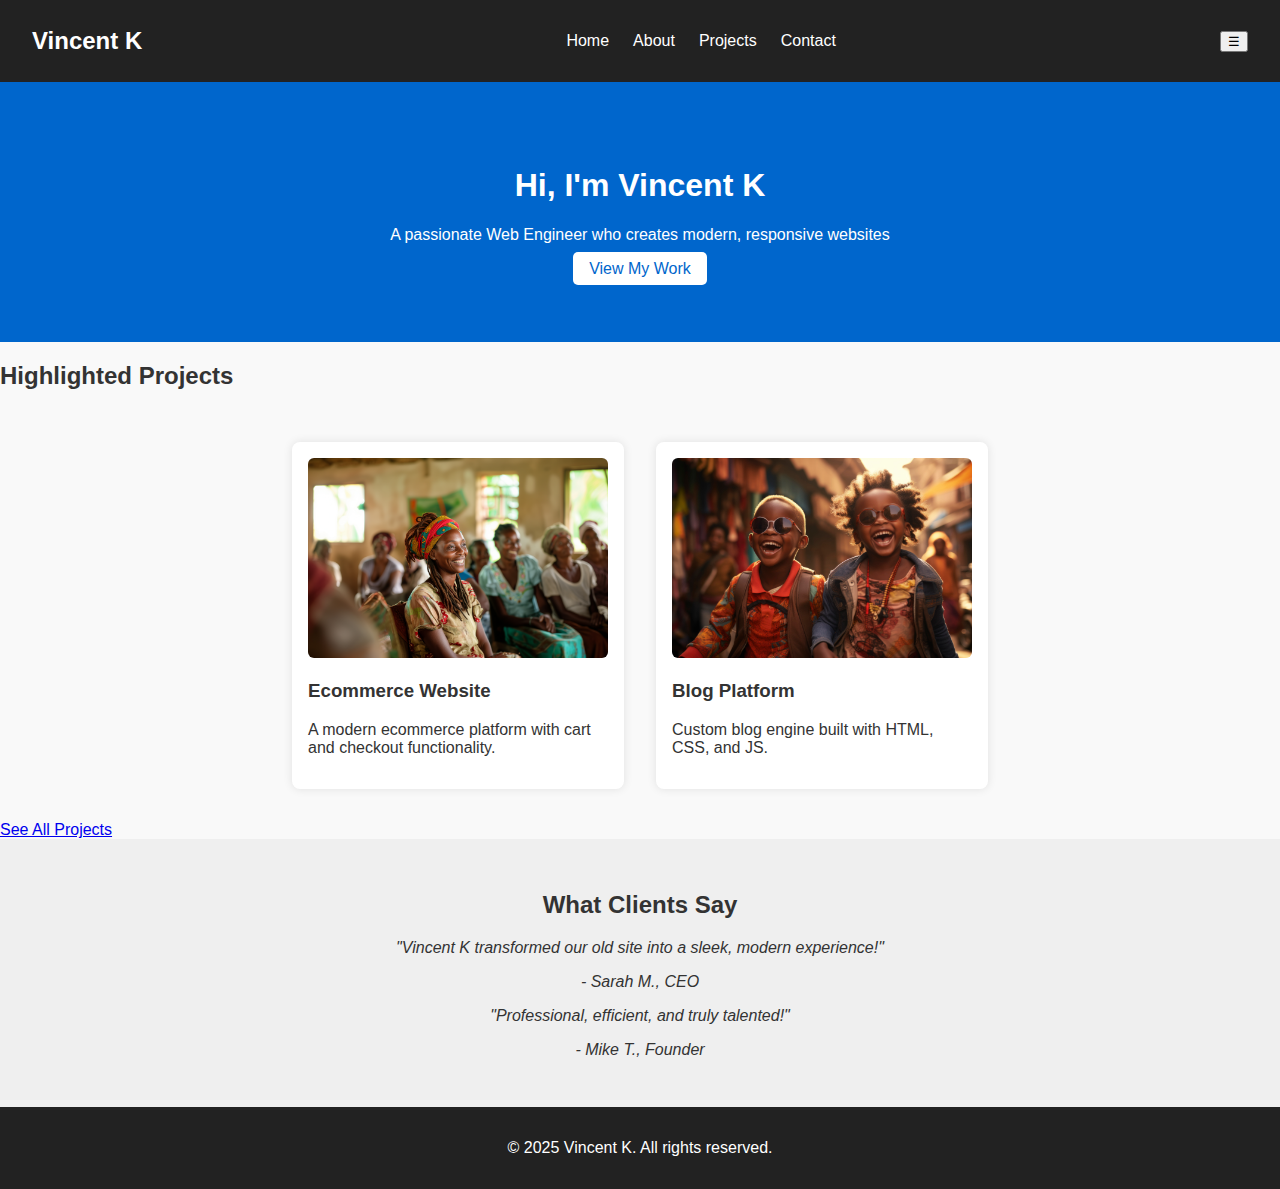
<file: index.html>
<!DOCTYPE html>
<html lang="en">
<head>
  <meta charset="UTF-8" />
  <meta name="viewport" content="width=device-width, initial-scale=1.0" />
  <title>Vincent K | Web Engineer</title>
  <link rel="stylesheet" href="css/style.css" />
</head>
<body>
  <header>
    <nav>
      <div class="logo">Vincent K</div>
      <ul id="nav-list">
        <li><a href="index.html">Home</a></li>
        <li><a href="about.html">About</a></li>
        <li><a href="projects.html">Projects</a></li>
        <li><a href="contact.html">Contact</a></li>
      </ul>
      <button id="menu-toggle">☰</button>
    </nav>
  </header>

  <main>
    <section class="hero">
      <h1>Hi, I'm Vincent K</h1>
      <p>A passionate Web Engineer who creates modern, responsive websites</p>
      <a href="projects.html" class="btn">View My Work</a>
    </section>

    <section class="portfolio-preview">
      <h2>Highlighted Projects</h2>
      <div class="projects">
        <div class="project-card">
          <img src="images/project1.jpg" alt="Project 1">
          <h3>Ecommerce Website</h3>
          <p>A modern ecommerce platform with cart and checkout functionality.</p>
        </div>
        <div class="project-card">
          <img src="images/project2.jpg" alt="Project 2">
          <h3>Blog Platform</h3>
          <p>Custom blog engine built with HTML, CSS, and JS.</p>
        </div>
      </div>
      <a href="projects.html" class="btn">See All Projects</a>
    </section>

    <section class="testimonials">
      <h2>What Clients Say</h2>
      <div class="testimonial">
        <p>"Vincent K transformed our old site into a sleek, modern experience!"</p>
        <span>- Sarah M., CEO</span>
      </div>
      <div class="testimonial">
        <p>"Professional, efficient, and truly talented!"</p>
        <span>- Mike T., Founder</span>
      </div>
    </section>
  </main>

  <footer>
    <p>© 2025 Vincent K. All rights reserved.</p>
  </footer>
  <script src="js/script.js"></script>
</body>
</html>
</file>
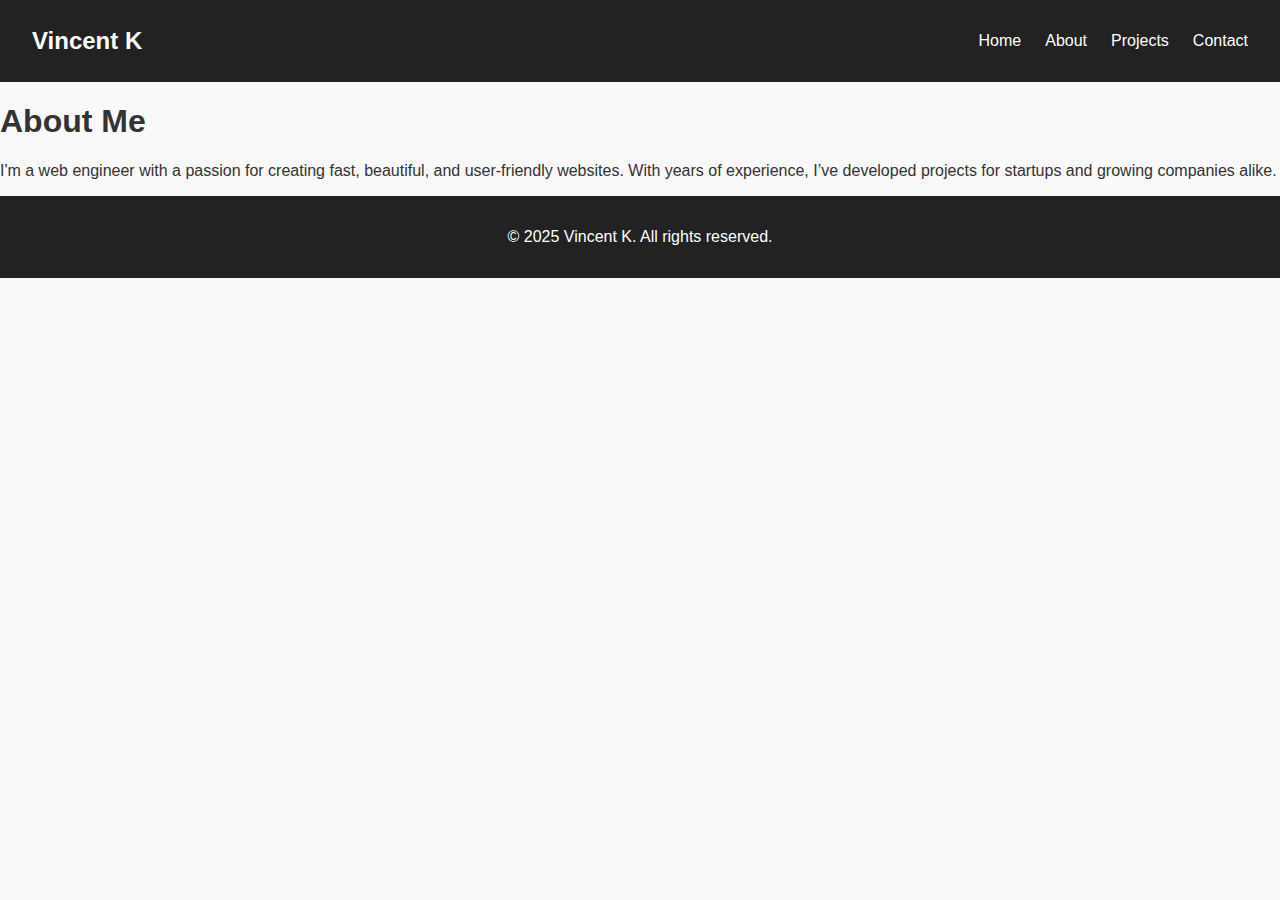
<file: about.html>
<!DOCTYPE html>
<html>
<head>
  <title>About Me</title>
  <link rel="stylesheet" href="css/style.css">
</head>
<body>
  <header>
    <nav>
      <div class="logo">Vincent K</div>
      <ul id="nav-list">
        <li><a href="index.html">Home</a></li>
        <li><a href="about.html">About</a></li>
        <li><a href="projects.html">Projects</a></li>
        <li><a href="contact.html">Contact</a></li>
      </ul>
    </nav>
  </header>
  <main>
    <section class="about-section">
      <h1>About Me</h1>
      <p>I'm a web engineer with a passion for creating fast, beautiful, and user-friendly websites. With years of experience, I’ve developed projects for startups and growing companies alike.</p>
    </section>
  </main>
  <footer>
    <p>© 2025 Vincent K. All rights reserved.</p>
  </footer>
</body>
</html>
</file>
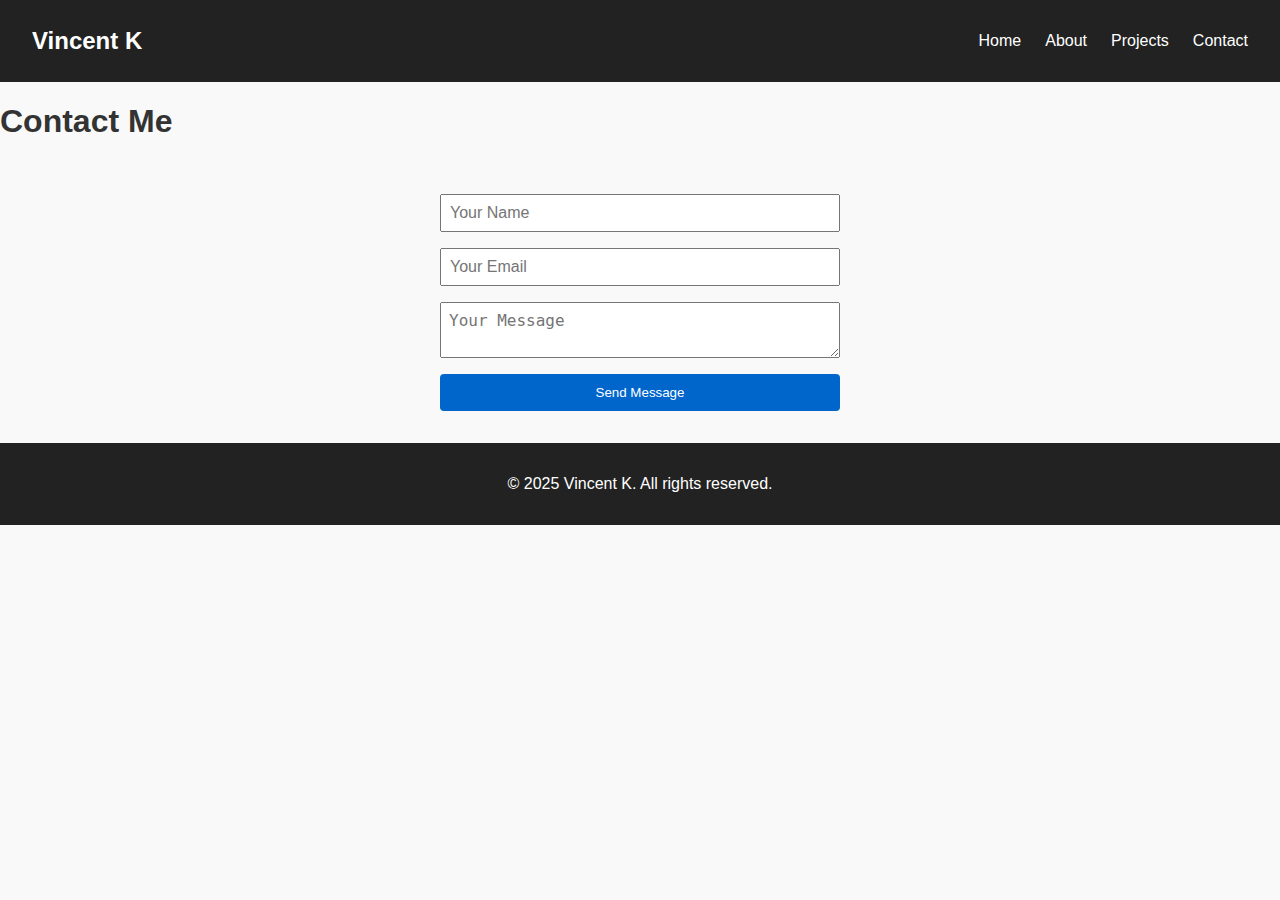
<file: contact.html>
<!DOCTYPE html>
<html>
<head>
  <title>Contact</title>
  <link rel="stylesheet" href="css/style.css">
</head>
<body>
  <header>
    <nav>
      <div class="logo">Vincent K</div>
      <ul id="nav-list">
        <li><a href="index.html">Home</a></li>
        <li><a href="about.html">About</a></li>
        <li><a href="projects.html">Projects</a></li>
        <li><a href="contact.html">Contact</a></li>
      </ul>
    </nav>
  </header>
  <main>
    <section class="contact-section">
      <h1>Contact Me</h1>
      <form>
        <input type="text" placeholder="Your Name" required />
        <input type="email" placeholder="Your Email" required />
        <textarea placeholder="Your Message" required></textarea>
        <button type="submit">Send Message</button>
      </form>
    </section>
  </main>
  <footer>
    <p>© 2025 Vincent K. All rights reserved.</p>
  </footer>
</body>
</html>
</file>
<file: css/style.css>
body {
  margin: 0;
  font-family: 'Segoe UI', sans-serif;
  background: #f9f9f9;
  color: #333;
}

header {
  background: #222;
  color: white;
  padding: 1rem 2rem;
}

.logo {
  font-size: 1.5rem;
  font-weight: bold;
}

nav {
  display: flex;
  justify-content: space-between;
  align-items: center;
}

nav ul {
  list-style: none;
  display: flex;
  gap: 1.5rem;
}

nav ul li a {
  color: white;
  text-decoration: none;
}

.hero {
  text-align: center;
  padding: 4rem 2rem;
  background: #0066cc;
  color: white;
}

.hero .btn {
  margin-top: 1rem;
  background: white;
  color: #0066cc;
  padding: 0.5rem 1rem;
  text-decoration: none;
  border-radius: 5px;
}

.projects {
  display: flex;
  flex-wrap: wrap;
  gap: 2rem;
  padding: 2rem;
  justify-content: center;
}

.project-card {
  background: white;
  padding: 1rem;
  border-radius: 8px;
  box-shadow: 0 0 10px rgba(0,0,0,0.1);
  max-width: 300px;
}

.project-card img {
  width: 100%;
  border-radius: 6px;
}

.testimonials {
  background: #efefef;
  padding: 2rem;
  text-align: center;
}

.testimonial {
  margin: 1rem auto;
  max-width: 500px;
  font-style: italic;
}

footer {
  text-align: center;
  padding: 1rem;
  background: #222;
  color: white;
}

.contact-section form {
  display: flex;
  flex-direction: column;
  max-width: 400px;
  margin: 0 auto;
  gap: 1rem;
  padding: 2rem;
}

.contact-section input,
.contact-section textarea {
  padding: 0.5rem;
  font-size: 1rem;
}

.contact-section button {
  background: #0066cc;
  color: white;
  border: none;
  padding: 0.7rem;
  cursor: pointer;
  border-radius: 4px;
}
</file>
